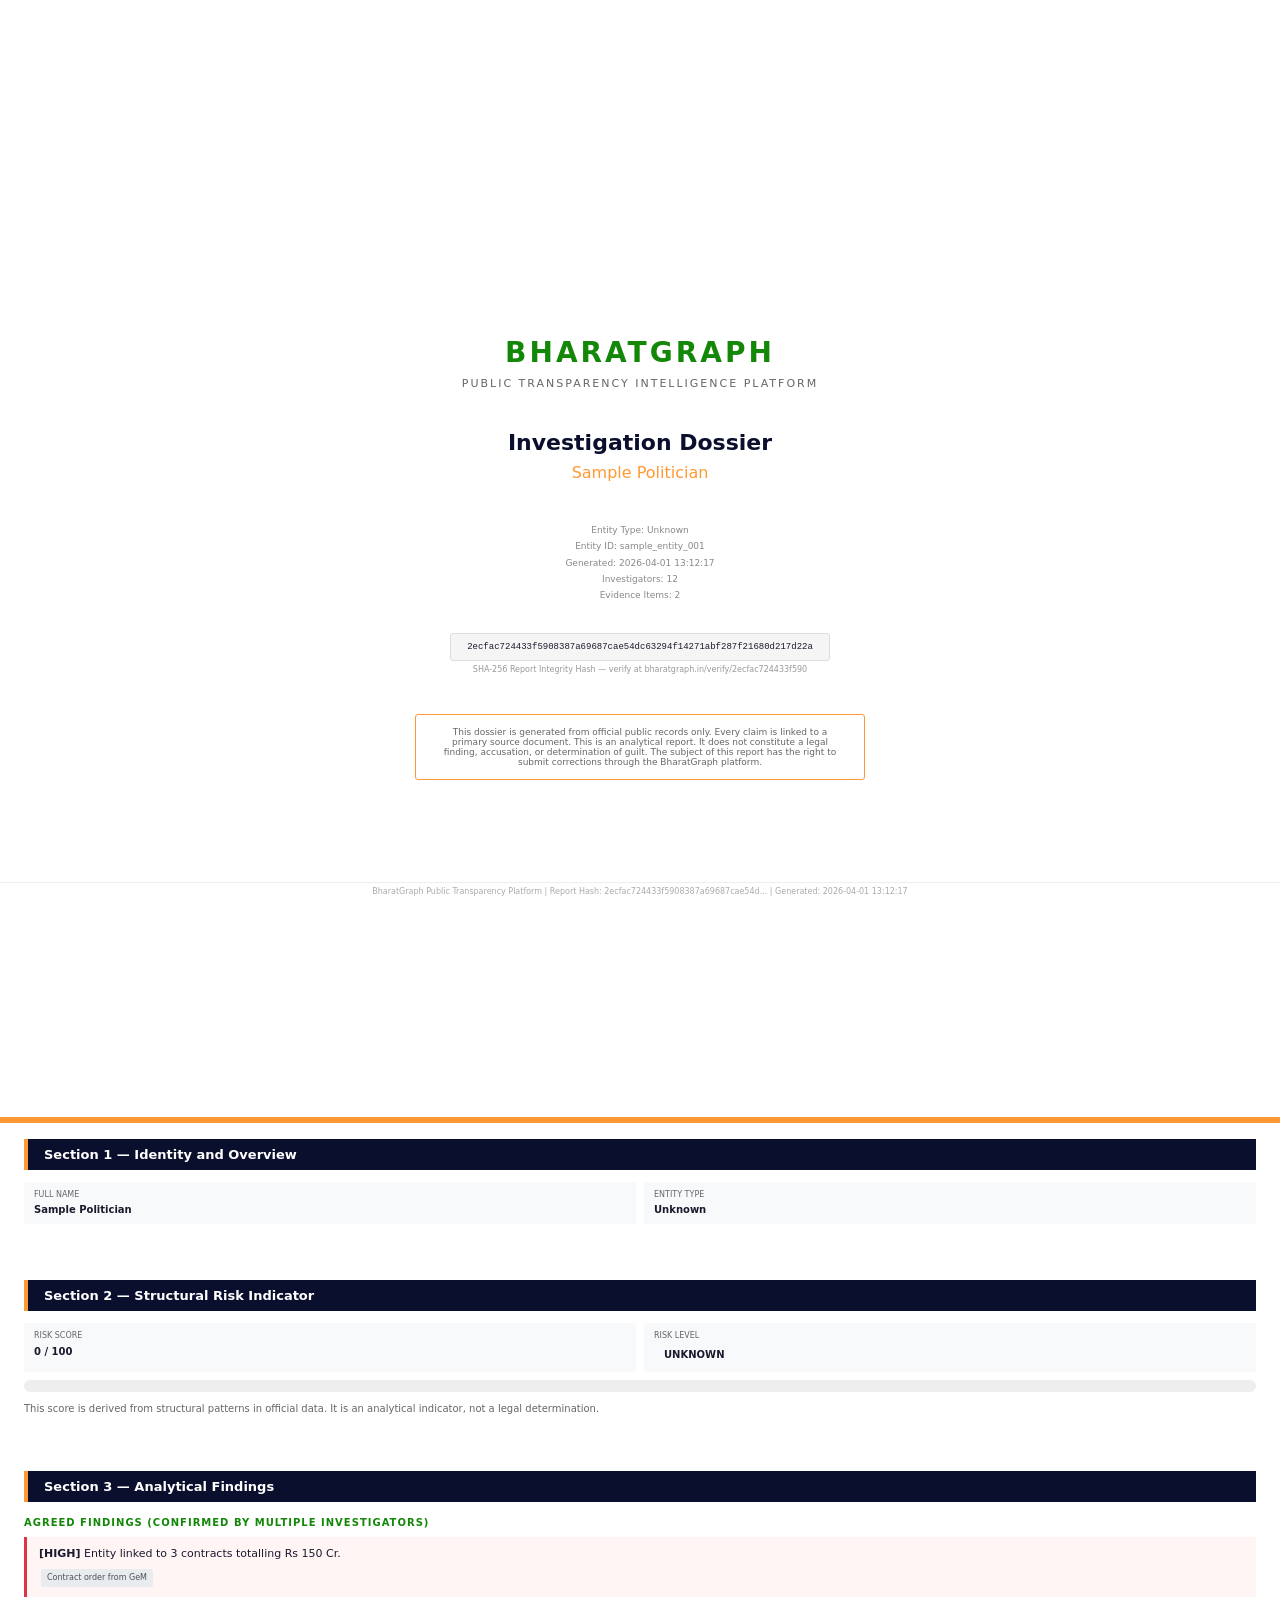
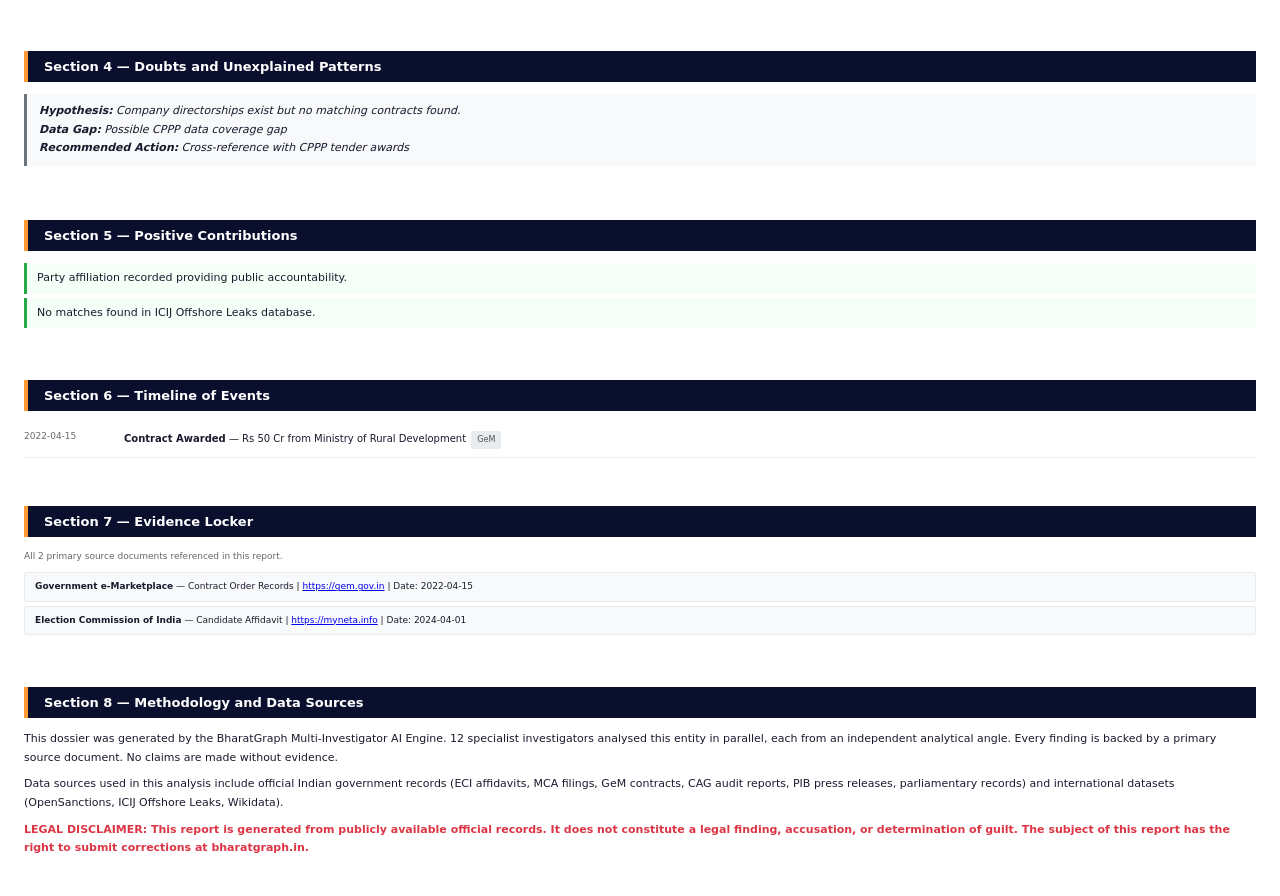
<file: data/processed/dossier_Sample_Politician_20260401_131217.html>
<!DOCTYPE html>
<html lang="en">
<head>
<meta charset="UTF-8">
<title>BharatGraph Investigation Dossier</title>
<style>
  * { margin: 0; padding: 0; box-sizing: border-box; }
  body { font-family: "DejaVu Sans", Arial, sans-serif; font-size: 11px; color: #1a1a2e; background: white; }
  .cover { page-break-after: always; min-height: 297mm; display: flex; flex-direction: column; justify-content: center; align-items: center; padding: 40mm 30mm; border-bottom: 6px solid #FF9933; }
  .cover-logo { font-size: 28px; font-weight: bold; color: #138808; letter-spacing: 3px; margin-bottom: 8px; }
  .cover-tagline { font-size: 11px; color: #666; letter-spacing: 2px; text-transform: uppercase; margin-bottom: 40px; }
  .cover-title { font-size: 22px; font-weight: bold; color: #0A0F2E; text-align: center; margin-bottom: 8px; }
  .cover-entity { font-size: 16px; color: #FF9933; text-align: center; margin-bottom: 40px; }
  .cover-meta { font-size: 9px; color: #888; text-align: center; line-height: 1.8; margin-bottom: 30px; }
  .cover-hash { font-family: "Courier New", monospace; font-size: 9px; background: #f5f5f5; padding: 8px 16px; border: 1px solid #ddd; border-radius: 3px; word-break: break-all; text-align: center; max-width: 400px; }
  .cover-hash-label { font-size: 8px; color: #999; text-align: center; margin-top: 4px; }
  .disclaimer-box { margin-top: 40px; padding: 12px 20px; border: 1px solid #FF9933; border-radius: 3px; font-size: 9px; color: #666; text-align: center; max-width: 450px; }
  .section { page-break-inside: avoid; padding: 16px 24px; margin-bottom: 16px; }
  .section-header { font-size: 13px; font-weight: bold; color: white; background: #0A0F2E; padding: 8px 16px; margin-bottom: 12px; border-left: 4px solid #FF9933; }
  .section-content { line-height: 1.7; }
  .subsection-title { font-size: 10px; font-weight: bold; color: #138808; margin: 10px 0 4px 0; text-transform: uppercase; letter-spacing: 1px; }
  table { width: 100%; border-collapse: collapse; margin: 8px 0; font-size: 9px; }
  th { background: #0A0F2E; color: white; padding: 6px 8px; text-align: left; font-weight: normal; }
  td { padding: 5px 8px; border-bottom: 1px solid #eee; }
  tr:nth-child(even) td { background: #f9f9f9; }
  .risk-badge { display: inline-block; padding: 3px 10px; border-radius: 3px; font-size: 10px; font-weight: bold; }
  .risk-LOW { background: #d4edda; color: #155724; }
  .risk-MODERATE { background: #fff3cd; color: #856404; }
  .risk-HIGH { background: #f8d7da; color: #721c24; }
  .risk-VERY_HIGH { background: #f5c6cb; color: #491217; }
  .finding-item { padding: 8px 12px; margin: 6px 0; border-left: 3px solid #FF9933; background: #fffaf5; }
  .finding-HIGH { border-left-color: #dc3545; background: #fff5f5; }
  .finding-MODERATE { border-left-color: #ffc107; background: #fffdf5; }
  .finding-LOW { border-left-color: #28a745; background: #f5fff8; }
  .evidence-item { padding: 6px 10px; margin: 4px 0; background: #f8f9fa; border: 1px solid #e9ecef; border-radius: 2px; font-size: 9px; }
  .doubt-item { padding: 8px 12px; margin: 6px 0; border-left: 3px solid #6c757d; background: #f8f9fa; font-style: italic; }
  .positive-item { padding: 6px 10px; margin: 4px 0; border-left: 3px solid #28a745; background: #f5fff8; }
  .timeline-item { display: flex; padding: 6px 0; border-bottom: 1px solid #eee; }
  .timeline-date { width: 100px; font-size: 9px; color: #666; flex-shrink: 0; }
  .timeline-event { font-size: 10px; }
  .page-footer { position: fixed; bottom: 0; left: 0; right: 0; font-size: 8px; color: #aaa; text-align: center; padding: 4px; border-top: 1px solid #eee; }
  .score-bar-container { margin: 8px 0; }
  .score-bar { height: 12px; background: #eee; border-radius: 6px; overflow: hidden; }
  .score-fill { height: 100%; border-radius: 6px; }
  .score-fill-LOW { background: #28a745; }
  .score-fill-MODERATE { background: #ffc107; }
  .score-fill-HIGH { background: #fd7e14; }
  .score-fill-VERY_HIGH { background: #dc3545; }
  .metadata-grid { display: grid; grid-template-columns: 1fr 1fr; gap: 8px; margin: 8px 0; }
  .metadata-item { padding: 6px 10px; background: #f8f9fa; border-radius: 2px; }
  .metadata-label { font-size: 8px; color: #666; text-transform: uppercase; }
  .metadata-value { font-size: 10px; font-weight: bold; color: #1a1a2e; }
  h1 { font-size: 16px; margin-bottom: 12px; color: #0A0F2E; }
  h2 { font-size: 12px; margin: 10px 0 6px 0; color: #138808; }
  p { margin-bottom: 6px; }
  .source-chip { display: inline-block; padding: 2px 6px; background: #e9ecef; border-radius: 2px; font-size: 8px; color: #495057; margin: 2px; }
</style>
</head>
<body>

<div class="cover">
  <div class="cover-logo">BHARATGRAPH</div>
  <div class="cover-tagline">Public Transparency Intelligence Platform</div>
  <div class="cover-title">Investigation Dossier</div>
  <div class="cover-entity">Sample Politician</div>
  <div class="cover-meta">
    Entity Type: Unknown<br>
    Entity ID: sample_entity_001<br>
    Generated: 2026-04-01 13:12:17<br>
    Investigators: 12<br>
    Evidence Items: 2
  </div>
  <div class="cover-hash">2ecfac724433f5908387a69687cae54dc63294f14271abf287f21680d217d22a</div>
  <div class="cover-hash-label">SHA-256 Report Integrity Hash — verify at bharatgraph.in/verify/2ecfac724433f590</div>
  <div class="disclaimer-box">
    This dossier is generated from official public records only. Every claim is linked to a primary source document.
    This is an analytical report. It does not constitute a legal finding, accusation, or determination of guilt.
    The subject of this report has the right to submit corrections through the BharatGraph platform.
  </div>
</div>

<div class="section">
  <div class="section-header">Section 1 — Identity and Overview</div>
  <div class="section-content">
    <div class="metadata-grid">
      <div class="metadata-item">
        <div class="metadata-label">Full Name</div>
        <div class="metadata-value">Sample Politician</div>
      </div>
      <div class="metadata-item">
        <div class="metadata-label">Entity Type</div>
        <div class="metadata-value">Unknown</div>
      </div>
      
      
    </div>
  </div>
</div>

<div class="section">
  <div class="section-header">Section 2 — Structural Risk Indicator</div>
  <div class="section-content">
    <div class="metadata-grid">
      <div class="metadata-item">
        <div class="metadata-label">Risk Score</div>
        <div class="metadata-value">0 / 100</div>
      </div>
      <div class="metadata-item">
        <div class="metadata-label">Risk Level</div>
        <div class="metadata-value">
          <span class="risk-badge risk-UNKNOWN">UNKNOWN</span>
        </div>
      </div>
    </div>
    <div class="score-bar-container">
      <div class="score-bar">
        <div class="score-fill score-fill-UNKNOWN" style="width: 0%"></div>
      </div>
    </div>
    <p style="margin-top:8px; font-size:10px; color:#666;">
      This score is derived from structural patterns in official data.
      It is an analytical indicator, not a legal determination.
    </p>
  </div>
</div>

<div class="section">
  <div class="section-header">Section 3 — Analytical Findings</div>
  <div class="section-content">
    
    <div class="subsection-title">Agreed Findings (confirmed by multiple investigators)</div>
    
    <div class="finding-item finding-HIGH">
      <strong>[HIGH]</strong> Entity linked to 3 contracts totalling Rs 150 Cr.
      
      <div style="margin-top:4px;">
        
        <span class="source-chip">Contract order from GeM</span>
        
      </div>
      
    </div>
    
    
  </div>
</div>

<div class="section">
  <div class="section-header">Section 4 — Doubts and Unexplained Patterns</div>
  <div class="section-content">
    
    
    <div class="doubt-item">
      <strong>Hypothesis:</strong> Company directorships exist but no matching contracts found.<br>
      <strong>Data Gap:</strong> Possible CPPP data coverage gap<br>
      <strong>Recommended Action:</strong> Cross-reference with CPPP tender awards
    </div>
    
    
  </div>
</div>

<div class="section">
  <div class="section-header">Section 5 — Positive Contributions</div>
  <div class="section-content">
    
    
    <div class="positive-item">Party affiliation recorded providing public accountability.</div>
    
    <div class="positive-item">No matches found in ICIJ Offshore Leaks database.</div>
    
    
  </div>
</div>

<div class="section">
  <div class="section-header">Section 6 — Timeline of Events</div>
  <div class="section-content">
    
    
    <div class="timeline-item">
      <div class="timeline-date">2022-04-15</div>
      <div class="timeline-event">
        <strong>Contract Awarded</strong> — Rs 50 Cr from Ministry of Rural Development
        <span class="source-chip">GeM</span>
      </div>
    </div>
    
    
  </div>
</div>

<div class="section">
  <div class="section-header">Section 7 — Evidence Locker</div>
  <div class="section-content">
    <p style="margin-bottom:8px; font-size:9px; color:#666;">
      All 2 primary source documents referenced in this report.
    </p>
    
    <div class="evidence-item">
      <strong>Government e-Marketplace</strong> — Contract Order Records
      | <a href="https://gem.gov.in">https://gem.gov.in</a>
      | Date: 2022-04-15
    </div>
    
    <div class="evidence-item">
      <strong>Election Commission of India</strong> — Candidate Affidavit
      | <a href="https://myneta.info">https://myneta.info</a>
      | Date: 2024-04-01
    </div>
    
  </div>
</div>

<div class="section">
  <div class="section-header">Section 8 — Methodology and Data Sources</div>
  <div class="section-content">
    <p>This dossier was generated by the BharatGraph Multi-Investigator AI Engine.
    12 specialist investigators analysed this entity in parallel,
    each from an independent analytical angle. Every finding is backed by a primary
    source document. No claims are made without evidence.</p>
    <p style="margin-top:8px;">Data sources used in this analysis include official Indian government
    records (ECI affidavits, MCA filings, GeM contracts, CAG audit reports, PIB press
    releases, parliamentary records) and international datasets (OpenSanctions,
    ICIJ Offshore Leaks, Wikidata).</p>
    <p style="margin-top:8px; font-weight:bold; color:#dc3545;">
    LEGAL DISCLAIMER: This report is generated from publicly available official records.
    It does not constitute a legal finding, accusation, or determination of guilt.
    The subject of this report has the right to submit corrections at bharatgraph.in.
    </p>
  </div>
</div>

<div class="page-footer">
  BharatGraph Public Transparency Platform | Report Hash: 2ecfac724433f5908387a69687cae54d... | Generated: 2026-04-01 13:12:17
</div>

</body>
</html>
</file>
